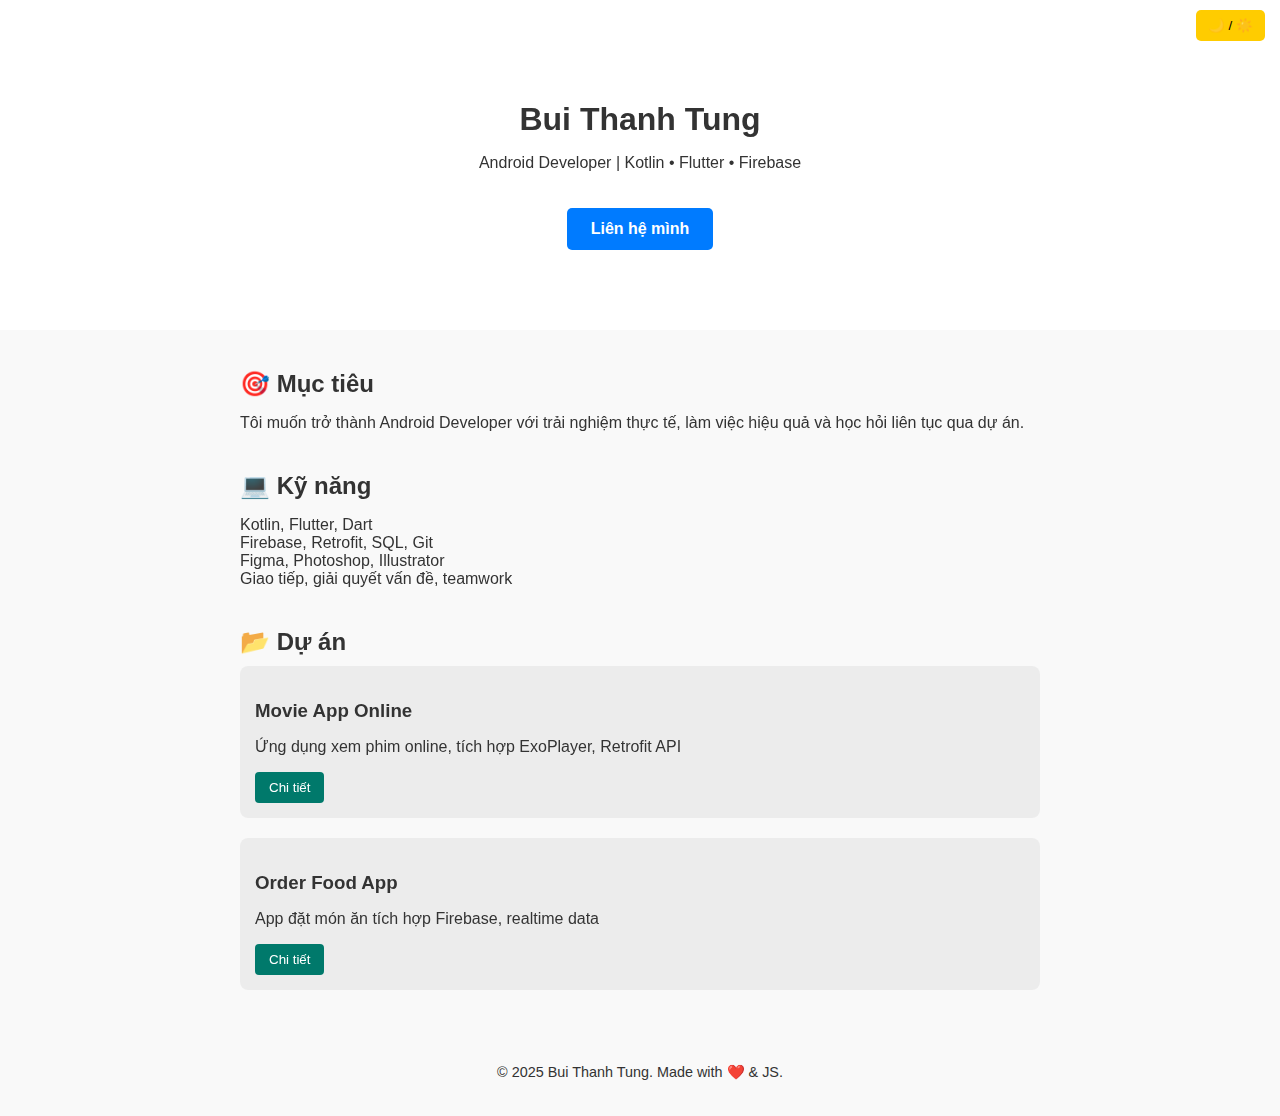
<file: index.html>
<!DOCTYPE html>
<html lang="en" data-theme="light">
<head>
  <meta charset="UTF-8" />
  <meta name="viewport" content="width=device-width, initial-scale=1.0" />
  <title>Bui Thanh Tung - Fresher Developer</title>
  <link rel="stylesheet" href="style.css" />
  <link rel="stylesheet" href="https://unpkg.com/aos@next/dist/aos.css" />
</head>
<body>

  <!-- Toggle Dark Mode -->
  <button id="toggle-theme">🌙 / ☀️</button>

  <!-- Hero Section -->
  <header>
    <h1 data-aos="fade-down">Bui Thanh Tung</h1>
    <p data-aos="fade-up">Android Developer | Kotlin • Flutter • Firebase</p>
    <a href="contact.html" class="contact-btn" data-aos="zoom-in">Liên hệ mình</a>
  </header>

  <!-- About -->
  <section id="about" data-aos="fade-up">
    <h2>🎯 Mục tiêu</h2>
    <p>Tôi muốn trở thành Android Developer với trải nghiệm thực tế, làm việc hiệu quả và học hỏi liên tục qua dự án.</p>
  </section>

  <!-- Skills -->
  <section id="skills" data-aos="fade-up">
    <h2>💻 Kỹ năng</h2>
    <ul>
      <li>Kotlin, Flutter, Dart</li>
      <li>Firebase, Retrofit, SQL, Git</li>
      <li>Figma, Photoshop, Illustrator</li>
      <li>Giao tiếp, giải quyết vấn đề, teamwork</li>
    </ul>
  </section>

  <!-- Projects -->
  <section id="projects" data-aos="fade-up">
    <h2>📂 Dự án</h2>

    <div class="project-card">
      <h3>Movie App Online</h3>
      <p>Ứng dụng xem phim online, tích hợp ExoPlayer, Retrofit API</p>
      <button onclick="openModal('movie')">Chi tiết</button>
    </div>

    <div class="project-card">
      <h3>Order Food App</h3>
      <p>App đặt món ăn tích hợp Firebase, realtime data</p>
      <button onclick="openModal('food')">Chi tiết</button>
    </div>
  </section>

  <!-- Modal -->
  <div id="modal" class="modal">
    <div class="modal-content">
      <span class="close-btn" onclick="closeModal()">❌</span>
      <div id="modal-body"></div>
    </div>
  </div>

  <!-- Footer -->
  <footer>
    <p>© 2025 Bui Thanh Tung. Made with ❤️ & JS.</p>
  </footer>

  <script src="script.js"></script>
  <script src="https://unpkg.com/aos@next/dist/aos.js"></script>
  <script>AOS.init();</script>
</body>
</html>
</file>
<file: style.css>
/* Base */
body {
  margin: 0;
  font-family: 'Segoe UI', sans-serif;
  transition: background 0.3s, color 0.3s;
}
h1, h2, h3 {
  margin-bottom: 10px;
}
a {
  text-decoration: none;
}
ul {
  list-style: none;
  padding: 0;
}

/* Theme Light */
[data-theme="light"] {
  background: #f9f9f9;
  color: #333;
}
[data-theme="light"] header {
  background: #ffffff;
}
[data-theme="light"] .contact-btn {
  background-color: #007bff;
  color: white;
}

/* Theme Dark */
[data-theme="dark"] {
  background: #1a1a1a;
  color: #f1f1f1;
}
[data-theme="dark"] header {
  background: #222;
}
[data-theme="dark"] .contact-btn {
  background-color: #00bcd4;
  color: #000;
}

/* Header */
header {
  text-align: center;
  padding: 80px 20px;
}
.contact-btn {
  display: inline-block;
  margin-top: 20px;
  padding: 12px 24px;
  border-radius: 5px;
  font-weight: bold;
}

/* Sections */
section {
  max-width: 800px;
  margin: 40px auto;
  padding: 0 20px;
}
.project-card {
  background: rgba(0, 0, 0, 0.05);
  padding: 15px;
  border-radius: 8px;
  margin-bottom: 20px;
}
.project-card button {
  padding: 8px 14px;
  background: #00796b;
  color: white;
  border: none;
  border-radius: 4px;
  cursor: pointer;
}

/* Modal */
.modal {
  display: none;
  position: fixed;
  top: 0; left: 0;
  width: 100vw;
  height: 100vh;
  background: rgba(0,0,0,0.6);
  justify-content: center;
  align-items: center;
  z-index: 10;
}
.modal-content {
  background: white;
  color: black;
  padding: 30px;
  border-radius: 8px;
  width: 90%;
  max-width: 500px;
  position: relative;
}
.close-btn {
  position: absolute;
  top: 10px;
  right: 15px;
  cursor: pointer;
  font-size: 18px;
  font-weight: bold;
}

/* Theme overrides for modal */
[data-theme="dark"] .modal-content {
  background: #333;
  color: white;
}

/* Toggle Theme Button */
#toggle-theme {
  position: fixed;
  top: 10px;
  right: 15px;
  padding: 8px 12px;
  border: none;
  border-radius: 5px;
  background: #ffcc00;
  cursor: pointer;
  z-index: 20;
}

/* Footer */
footer {
  text-align: center;
  padding: 20px;
  font-size: 0.9em;
}
</file>
